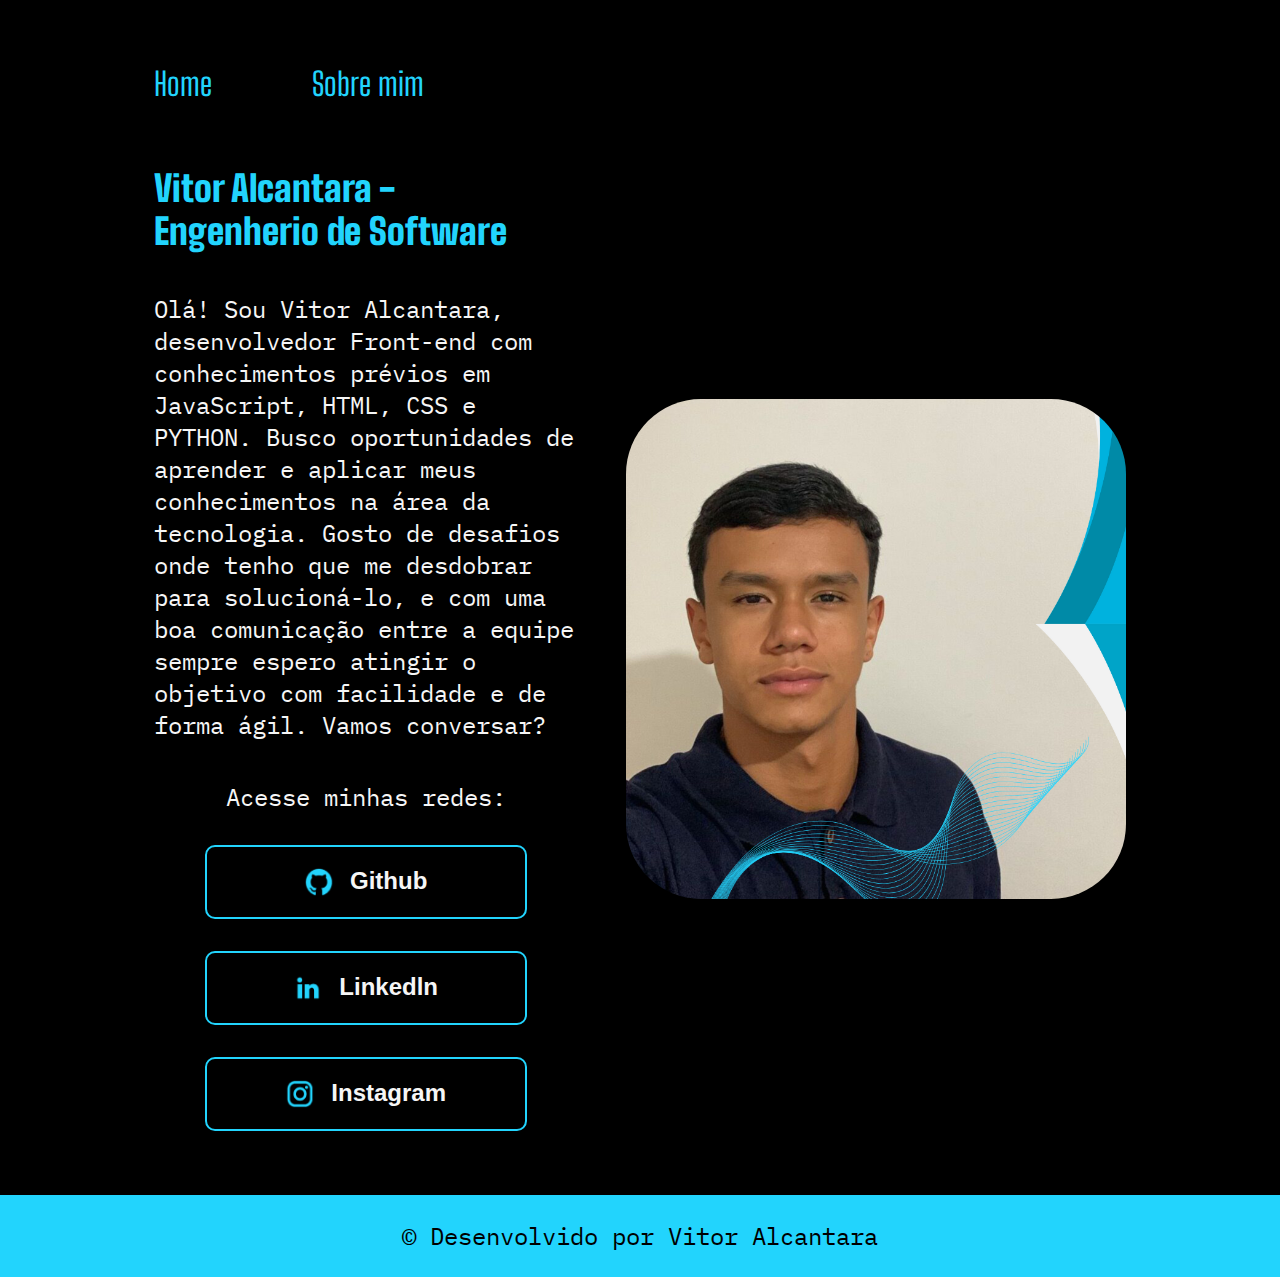
<file: index.html>
<!DOCTYPE html>
<html lang="pt-br">
<head>
    <meta charset="UTF-8">
    <meta name="viewport" content="width=device-width, initial-scale=1.0">
    <title>PáginaPessoal</title>
    <link rel="stylesheet" href="/styles/style.css">
    <link rel="stylesheet icon" href="img/Logo_Vitao.jpg">
</head>
<body>
    <header class="cabecalho">
        <nav class="cabecalho__menu">
            <a class="links" href="index.html">Home</a>
            <a class="links" href="sobremim.html">Sobre mim</a>
        </nav>
    </header>
    <main class="apresentacao">
        <section class="apresentacao__conteudo">
            <h1 class="apresentacao__conteudo__titulo"><strong class="titulo">Vitor Alcantara - <br> Engenherio de Software</strong></h1>
            <p class="apresentacao__conteudo__texto">Olá! Sou Vitor Alcantara, desenvolvedor Front-end com conhecimentos prévios em JavaScript, HTML, CSS e PYTHON. Busco oportunidades de aprender e aplicar meus conhecimentos na área da tecnologia. Gosto de desafios onde tenho que me desdobrar para solucioná-lo, e com uma boa comunicação entre a equipe sempre espero atingir o objetivo com facilidade e de forma ágil. Vamos conversar?</p>
            
            <div class="apresentacao__links">
                <h2 class="apresentacap__links__subtitulo">Acesse minhas redes:</h2>
                
                <a class="botao" href="https://github.com/VitorAlcantara-tech">
                    <img class="imagem" src="./img/github.png" alt="logo github">
                    Github
                </a>
                <a class="botao" href="https://www.linkedin.com/in/vitor-alcantara">
                    <img class="imagem" src="./img/linkedin.png" alt="logo linkedln">
                    Linkedln
                </a>
                <a class="botao" href="https://www.instagram.com/_vitor_alcan/">
                    <img class="imagem" src="./img/instagram.png" alt="logo instagram">
                    Instagram
                </a>
            </div>
        </section>
        <img class="foto" src="./img/fotovitoredit.png" alt="VitorAlcantara-tech">
    </main>
    <footer class="rodape">
        <p>&copy; Desenvolvido por Vitor Alcantara</p>
    </footer>
</body>
</html>
</file>
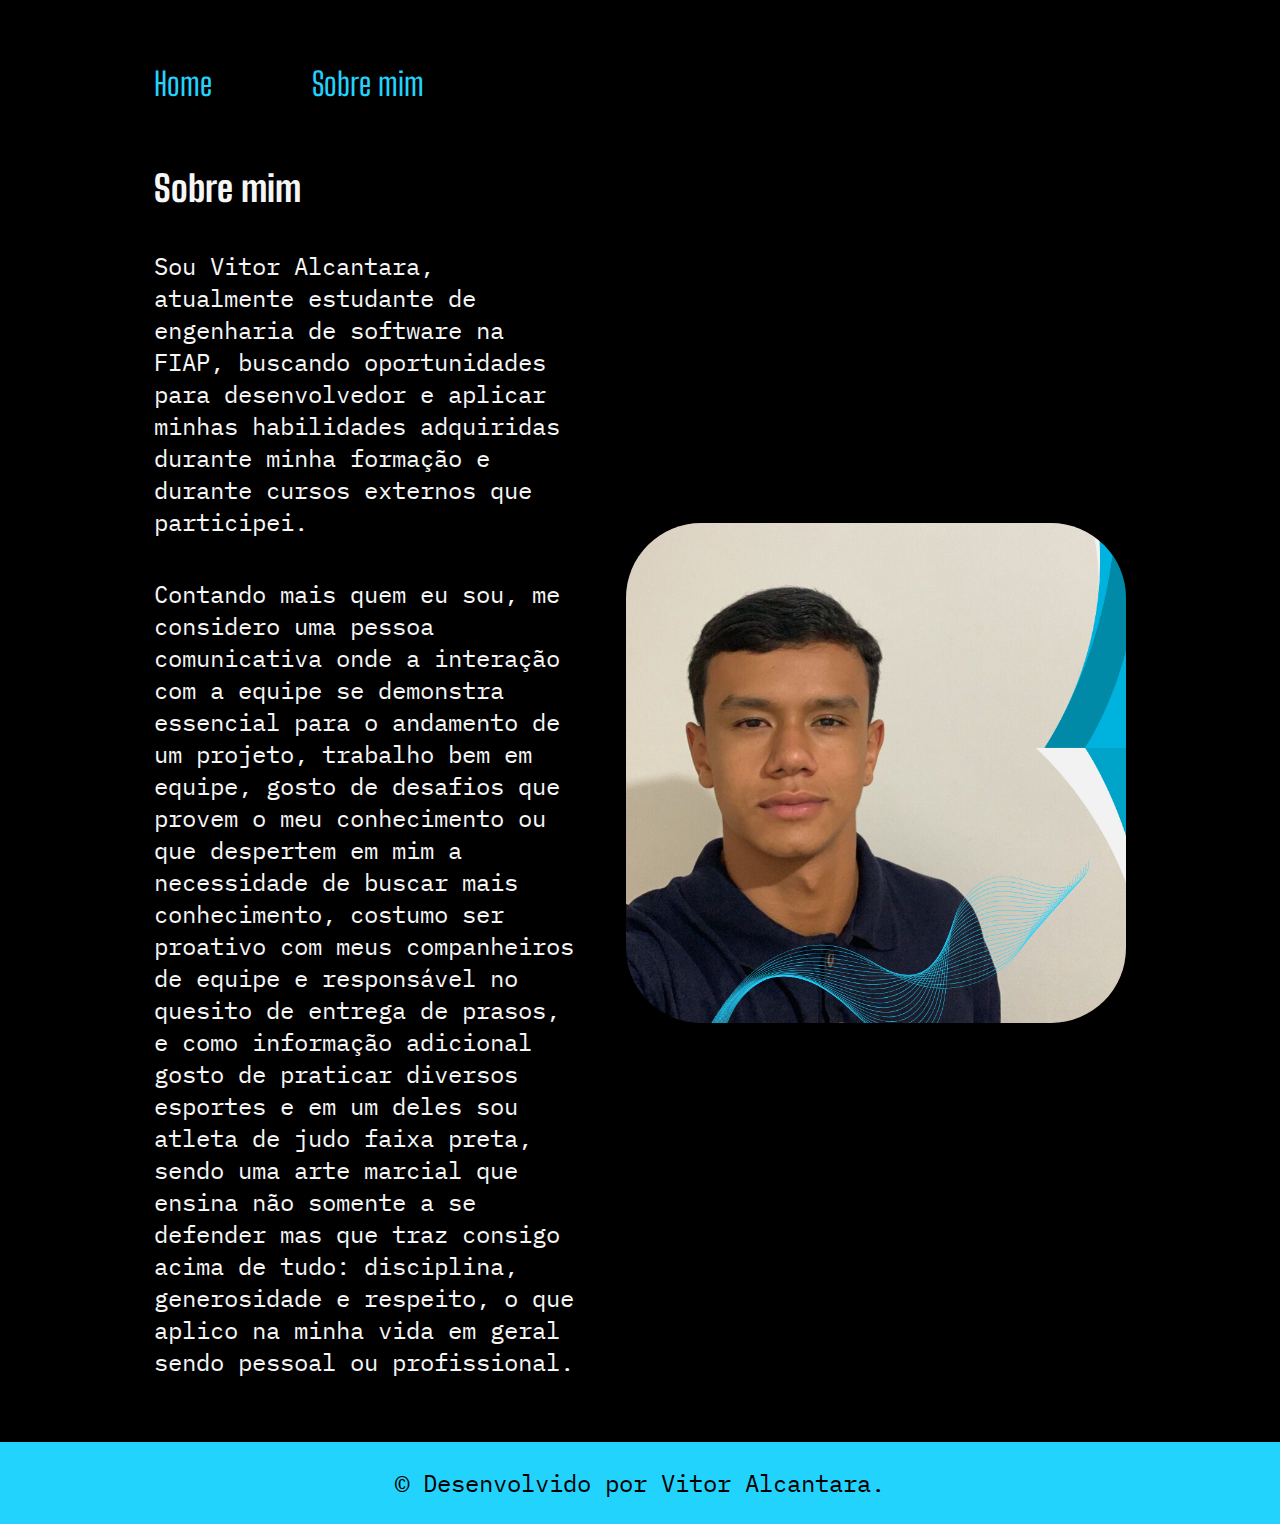
<file: sobremim.html>
<!DOCTYPE html>
<html lang="en">
<head>
    <meta charset="UTF-8">
    <meta name="viewport" content="width=device-width, initial-scale=1.0">
    <title>Sobre mim</title>
    <link rel="stylesheet" href="/styles/style.css">
    <link rel="stylesheet icon" href="/img/Logo_Vitao.jpg">
</head>
<body>
    <header class="cabecalho">
        <nav class="cabecalho__menu">
            <a class="links" href="index.html">Home</a>
            <a class="links" href="sobremim.html">Sobre mim</a>
    </nav>
    </header>
        <main class="apresentacao">
        <section class="apresentacao__conteudo">
            <h1 class="apresentacao__conteudo__titulo">Sobre mim</h1>
            <p class="apresentacao__conteudo__texto">Sou Vitor Alcantara, atualmente estudante de engenharia de software na FIAP, buscando oportunidades para desenvolvedor e aplicar minhas habilidades adquiridas durante minha formação e durante cursos externos que participei.
            </p>
            <p class="apresentacao__conteudo__texto">
                Contando mais quem eu sou, me considero uma pessoa comunicativa onde a interação com a equipe se demonstra essencial para o andamento de um projeto, trabalho bem em equipe, gosto de desafios que provem o meu conhecimento ou que despertem em mim a necessidade de buscar mais conhecimento, costumo ser proativo com meus companheiros de equipe e responsável no quesito de entrega de prasos, e como informação adicional gosto de praticar diversos esportes e em um deles sou atleta de judo faixa preta, sendo uma arte marcial que ensina não somente a se defender mas que traz consigo acima de tudo: disciplina, generosidade e respeito, o que aplico na minha vida em geral sendo pessoal ou profissional.</p>
        </section>
        <img class="foto" src="/img/fotovitoredit.png" alt="Foto do Vitor">
    </main>

    <footer class="rodape">
        <p>&copy; Desenvolvido por Vitor Alcantara.</p>
    </footer>

</body>
</html>
</file>
<file: styles/style.css>
@import url('https://fonts.googleapis.com/css2?family=Anton&family=Bebas+Neue&family=Big+Shoulders:opsz,wght@10..72,100..900&family=IBM+Plex+Mono:ital,wght@0,100;0,200;0,300;0,400;0,500;0,600;0,700;1,100;1,200;1,300;1,400;1,500;1,600;1,700&family=Montserrat:ital,wght@0,100..900;1,100..900&display=swap');

:root{
    --cor-primaria: #000000;
    --cor-secundaria: #f6f6f6;
    --cor-terciaria: #22D4FD;
    --cor-hover: #272727;

    --fonte-primaria: "Big Shoulders", sans-serif;
    --fonte-secundaria: "IBM Plex Mono", monospace;
    --fonte-terciaria: "Krona One", sans-serif;
}

*{
    margin: 0;
    padding: 0;
}

.cabecalho {
    padding: 5% 0% 0% 12%;
    color: var(--cor-terciaria);
    font-family: var(--fonte-primaria);
    font-size: 2rem;
}

.cabecalho__menu{
    display: flex;
    gap: 100px;
}

.links{
    text-decoration: none;
    color: var(--cor-terciaria);
}

.links:hover{
    text-decoration: underline;
}

body{
    box-sizing: border-box;
    background-color: var(--cor-primaria);
    color: var(--cor-secundaria);
}
.titulo {
    color: var(--cor-terciaria);
}

.apresentacao {
    padding: 5% 12%;
    display: flex;
    align-items: center;
    gap: 5%;
}

.apresentacao__conteudo{
    width: 100%;
    display: flex;
    flex-direction: column;
    gap: 40px;
}

.apresentacao__conteudo__titulo {
    font-size: 2.25rem;
    font-family: var(--fonte-primaria);     

}

.apresentacao__conteudo__texto {
    font-size: 1.5rem;
    font-family: var(--fonte-secundaria);
    font-weight: 400;
}

.apresentacao__links {
    display: flex;
    flex-direction: column;
    align-items: center;
    gap: 32px;
}

.apresentacap__links__subtitulo{
    font-family: var(--fonte-secundaria);
    font-weight: 400;
}

.botao {
    border: 2px solid var(--cor-terciaria);
    width: 75%;
    text-align: center;
    padding: 20px 0;
    border-radius: 10px;
    font-size: 1.5rem;
    text-decoration: none;
    color: var(--cor-secundaria);
    font-family: var(--fonte-terciaria);
    font-weight: 600;
    display: flex;
    justify-content: center;
    gap: 16px;
}

.botao:hover{
    background-color: var(--cor-hover);
}

.foto {
    width: 100%;
    max-width: 500px; /* Limita o tamanho máximo da imagem */
    height: auto; /* Mantém a proporção original da imagem */
    border-radius: 15%;
     display: block; /*Para ocupar todo a largura diponivel */
    margin: 0 auto; /* Centraliza a imagem, opcional */
}

.imagem{
    width: 30px;
    height: 30px;
}

.rodape{
    font-family: var(--fonte-secundaria);
    font-size: 1.5rem;
    font-weight: 400;
    padding: 25px;
    background-color: var(--cor-terciaria);
    color: var(--cor-primaria);
    text-align: center;
}

@media screen and (max-width: 1250px){
    
    .cabecalho {
        padding: 5% 0; /* remove o padding lateral que desalinha */
        text-align: center;
    }
    .cabecalho__menu {
        justify-content: center;
    }
    .apresentacao {
        flex-direction: column-reverse;
        padding: 7%;
        text-align: center;
        gap: 50px;
    }

    .apresentacao__conteudo{
        width: auto;
    }
    
    .foto {
    width: 75%;
    max-width: 250px; /* Limita o tamanho máximo da imagem */
    height: auto; /* Mantém a proporção original da imagem */
    border-radius: 10%;
    display: block; /*Para ocupar todo a largura diponivel */
    margin: 0 auto; /* Centraliza a imagem, opcional */
}

    .rodape{
        bottom: 0;
    }
}
</file>
